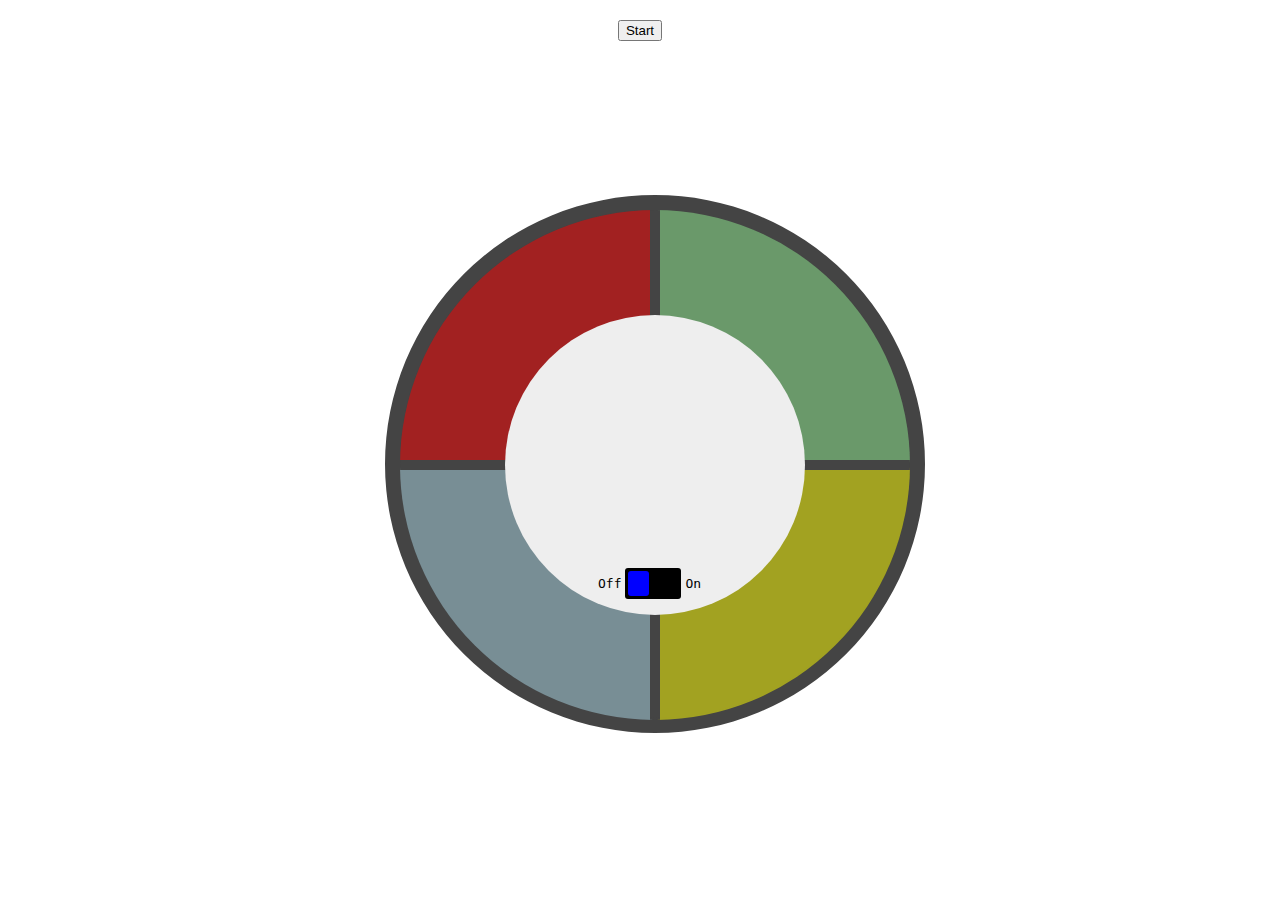
<file: index.html>
<html>
<head>
	<link rel="stylesheet" href="style.css">
	<script src="https://code.jquery.com/jquery-2.1.4.min.js"></script>
	<script src="script.js"></script>
</head>

<body style="margin-top: 20px;">
<div style="width: 100%; text-align: center">
    <button id="btnStart">Start</button>

    <div id="base">
        <div class="lightPanel" data-square="1" id="c1"></div>
        <div class="lightPanel" data-square="2" id="c2"></div>
        <div class="lightPanel" data-square="3" id="c3"></div>
        <div class="lightPanel" data-square="4" id="c4">
        </div>
        <div id="controlPanel">
            <div id="divPowerSwitchOuter">
                <table><tr><td>Off</td>
                <td><div id="divPowerSwitch">
                    <div id="divOffSwitch"></div>
                    <div id="divOnSwitch"></div>
                    </div></td>
                    <td>On</td></tr></table>
            </div>
        </div>
    </div>
</div>
</body>
</html>
</file>
<file: style.css>
#base {
  border: 15px solid #444444;
  background-color: #444444;
  border-radius: 100%;
  width: 510px;
  height: 508px;
  position: absolute;
  left: 50%;
  top: 50%;
  margin-left: -255px;
  margin-top: -255px;
}

.lightPanel {
  width: 250px; 
  height: 250px; 
  float: left;
  opacity: .5;
}

#c1 {
  background-color: red;
  border-top-left-radius: 100%;
  border-right: 5px solid #444444;
  border-bottom: 5px solid #444444;
  background-clip: padding-box;
}

#c2 {
  background-color: lightgreen;
  border-top-right-radius: 100%;
  border-bottom: 5px solid #444444;
  border-left: 5px solid #444444;
}

#c3 {
  background-color: lightblue;
  border-bottom-left-radius: 100%;
  border-right: 5px solid #444444;
  border-top: 5px solid #444444;
}

#c4 {
  background-color: yellow;
  border-bottom-right-radius: 100%;
  border-left: 5px solid #444444;
  border-top: 5px solid #444444;
}

#controlPanel {
  width: 300px;
  height: 300px;
  position: relative;
  border-radius: 100%;
  background-color: #eee;
  top: 105;
  left: 105;
}

#divPowerSwitchOuter {
    display: inline;
    position: absolute;
    top: 250;
    left: 90;
    vertical-align: top;
    font-family: monospace;
    font-weight: bolder;
}

#divPowerSwitch {
    background-color: black;
    border-radius: 3px;
    padding: 3px;
    display: inline-block;
    width: 50px;
    height: 25px;
}

#divOnSwitch, #divOffSwitch {
    width: 21px;
    height: 25px;
    border-radius: 3px;
    display: inline-block;
}

#divOffSwitch {
    background-color: blue;
}

table {
    height: 100%;
    display: inline;
    vertical-align: middle;
}
</file>
